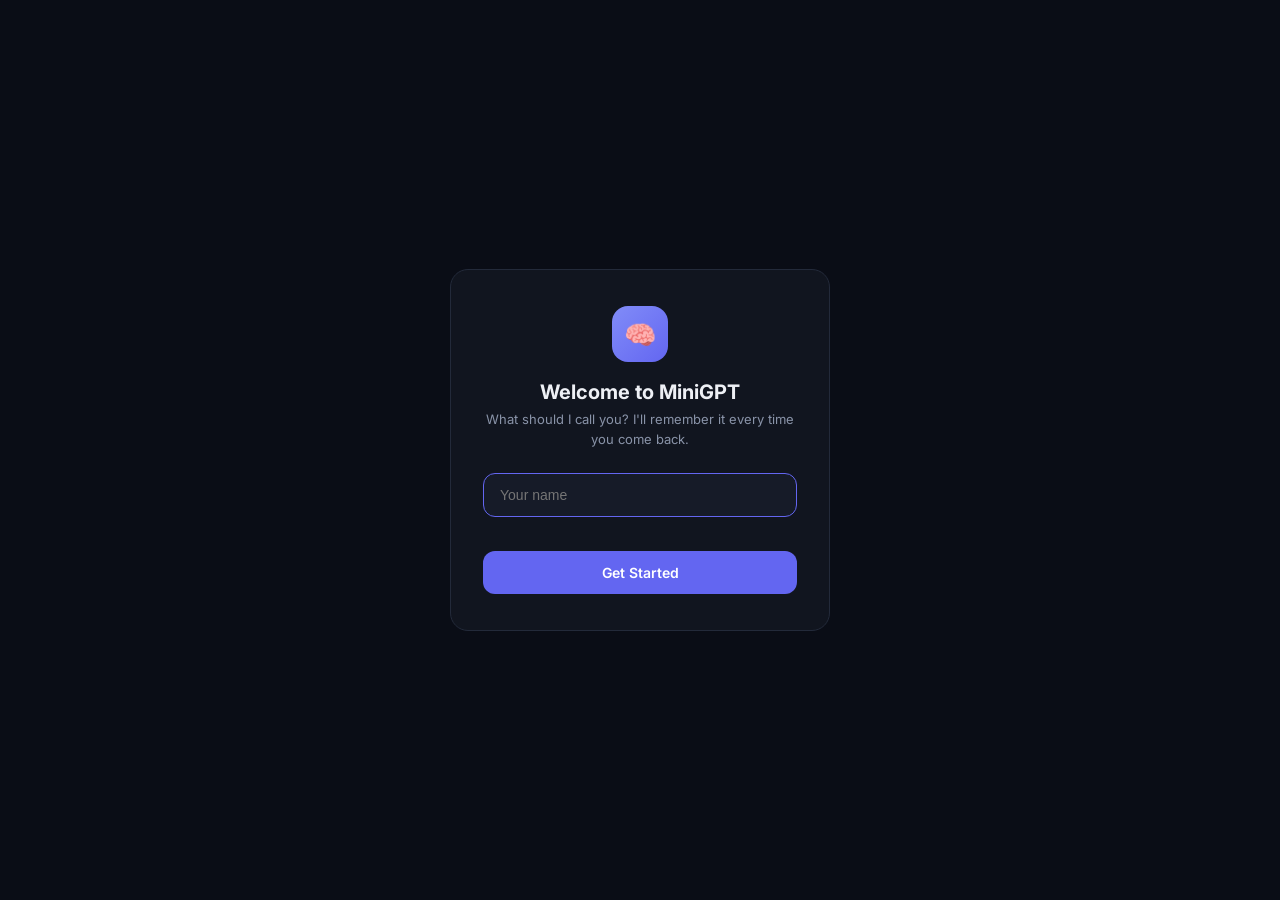
<file: index.html>
<!DOCTYPE html>
<html lang="en">

<head>
  <meta charset="UTF-8">
  <meta name="viewport" content="width=device-width, initial-scale=1">
  <title>MiniGPT</title>
  <link href="https://fonts.googleapis.com/css2?family=Inter:wght@400;500;600;700&display=swap" rel="stylesheet">
  <link rel="stylesheet" href="shared.css">
  <style>
    .app-grid {
      flex: 1;
      min-height: 0;
      display: grid;
      grid-template-columns: 264px 1fr 340px;
      overflow: hidden;
    }

    .mini-bar {
      display: flex;
      flex-direction: column;
      gap: 2px;
    }

    .mini-bar.empty {
      opacity: .6;
    }

    .mini-controls {
      display: flex;
      align-items: center;
      gap: 10px;
      margin-top: 8px;
    }

    .mini-time {
      font-size: 10.5px;
      color: var(--dim2);
      width: 32px;
      flex: none;
      text-align: center;
    }

    .mini-controls input[type=range] {
      -webkit-appearance: none;
      flex: 1;
      height: 4px;
      border-radius: 2px;
      background: var(--line);
      outline: none;
    }

    .mini-controls input[type=range]::-webkit-slider-thumb {
      -webkit-appearance: none;
      width: 12px;
      height: 12px;
      border-radius: 50%;
      background: var(--purple);
      cursor: pointer;
    }

    .mini-controls input[type=range]:disabled::-webkit-slider-thumb {
      background: var(--dim2);
    }

    #miniPlayBtn {
      width: 36px;
      height: 36px;
      border-radius: 50%;
      background: var(--purple);
      border: none;
      color: #fff;
      font-size: 14px;
      cursor: pointer;
      flex: none;
    }

    #miniPlayBtn:disabled {
      background: var(--panel2);
      color: var(--dim2);
      cursor: not-allowed;
    }

    .sec-label {
      font-size: 11px;
      color: var(--dim2);
      font-weight: 600;
      text-transform: uppercase;
      letter-spacing: .04em;
      padding: 0 4px;
    }

    .mode-card {
      background: var(--panel2);
      border: 1px solid var(--line);
      border-radius: 12px;
      padding: 12px;
      display: flex;
      align-items: center;
      gap: 10px;
      text-decoration: none;
      color: inherit;
      cursor: pointer;
    }

    .mode-card:hover {
      border-color: var(--purple);
    }

    .mode-card .ic {
      width: 34px;
      height: 34px;
      border-radius: 9px;
      background: #16412c;
      color: var(--green);
      display: flex;
      align-items: center;
      justify-content: center;
      font-size: 15px;
      flex: none;
    }

    .mode-card .t {
      font-weight: 600;
      font-size: 13px;
    }

    .mode-card .s {
      font-size: 11px;
      color: var(--dim);
    }

    .qa {
      display: flex;
      flex-direction: column;
      gap: 6px;
    }

    .qa button {
      all: unset;
      display: flex;
      align-items: center;
      gap: 10px;
      padding: 9px 10px;
      border-radius: 9px;
      color: var(--dim);
      font-size: 13px;
      cursor: pointer;
      width: 100%;
      box-sizing: border-box;
    }

    .qa button:hover {
      background: var(--panel2);
      color: var(--text);
    }

    #voice {
      margin-top: auto;
      background: var(--panel2);
      border: 1px solid var(--line);
      border-radius: 14px;
      padding: 16px;
      text-align: center;
      transition: all 0.3s ease;
    }

    #voice.listening {
      border-color: var(--red);
      background: rgba(239, 68, 68, 0.08);
    }

    #voice.speaking {
      border-color: var(--purple);
      background: rgba(99, 102, 241, 0.08);
    }

    #voice .dot {
      width: 6px;
      height: 6px;
      background: var(--green);
      border-radius: 50%;
      display: inline-block;
      margin-right: 6px;
      transition: background-color 0.3s ease;
    }

    #voice.listening .dot {
      background: var(--red);
      box-shadow: 0 0 8px var(--red);
      animation: pulse 1.2s infinite;
    }

    #voice.speaking .dot {
      background: var(--purple);
      box-shadow: 0 0 8px var(--purple);
      animation: pulse 1.2s infinite;
    }

    #voice .say {
      font-size: 11px;
      color: var(--dim2);
      margin: 2px 0 12px;
      transition: color 0.3s ease;
    }

    #voice .mic {
      width: 56px;
      height: 56px;
      border-radius: 50%;
      background: var(--purple);
      border: none;
      color: #fff;
      font-size: 20px;
      cursor: pointer;
      transition: all 0.2s ease;
    }

    #voice .mic:hover {
      transform: scale(1.05);
    }

    #voice.listening .mic {
      background: var(--red);
      animation: micPulse 1.2s infinite;
    }

    #voice.speaking .mic {
      background: #4f46e5;
    }

    .mic-input-btn {
      width: 42px;
      height: 42px;
      border-radius: 50%;
      background: var(--panel2);
      border: 1px solid var(--line);
      color: var(--dim);
      font-size: 16px;
      cursor: pointer;
      display: flex;
      align-items: center;
      justify-content: center;
      transition: all 0.2s ease;
    }

    .mic-input-btn:hover {
      border-color: var(--purple);
      color: var(--text);
    }

    .mic-input-btn.listening {
      background: var(--red);
      border-color: var(--red);
      color: #fff;
      animation: micPulse 1.2s infinite;
    }

    @keyframes micPulse {
      0% {
        box-shadow: 0 0 0 0 rgba(239, 68, 68, 0.6);
      }
      70% {
        box-shadow: 0 0 0 12px rgba(239, 68, 68, 0);
      }
      100% {
        box-shadow: 0 0 0 0 rgba(239, 68, 68, 0);
      }
    }

    @keyframes pulse {
      0%, 100% { opacity: 1; }
      50% { opacity: 0.3; }
    }

    #main {
      display: flex;
      flex-direction: column;
      min-width: 0;
    }

    #top {
      padding: 20px 28px;
      border-bottom: 1px solid var(--line);
      display: flex;
      justify-content: space-between;
      align-items: center;
    }

    #top h2 {
      font-size: 21px;
      font-weight: 700;
    }

    #top p {
      font-size: 12.5px;
      color: var(--dim);
      margin-top: 2px;
    }

    #search {
      background: var(--panel2);
      border: 1px solid var(--line);
      border-radius: 10px;
      padding: 9px 14px;
      color: var(--dim);
      font-size: 13px;
      width: 220px;
    }

    #avatar {
      width: 34px;
      height: 34px;
      border-radius: 50%;
      background: var(--purple-dim);
      display: flex;
      align-items: center;
      justify-content: center;
      font-weight: 600;
    }

    #log {
      flex: 1;
      overflow-y: auto;
      padding: 24px 28px;
      display: flex;
      flex-direction: column;
      gap: 18px;
    }

    .msg {
      display: flex;
      gap: 10px;
      max-width: 70%;
    }

    .msg.user {
      align-self: flex-end;
      flex-direction: row-reverse;
    }

    .msg .av {
      width: 30px;
      height: 30px;
      border-radius: 50%;
      flex: none;
      display: flex;
      align-items: center;
      justify-content: center;
      font-size: 14px;
    }

    .msg.bot .av {
      background: var(--purple-dim);
    }

    .msg.user .av {
      background: var(--panel2);
    }

    .bubble {
      background: var(--panel2);
      border: 1px solid var(--line);
      border-radius: 14px;
      padding: 13px 16px;
      line-height: 1.55;
    }

    .msg.user .bubble {
      background: var(--purple);
      border-color: var(--purple);
    }

    .bubble time {
      display: block;
      font-size: 10.5px;
      color: var(--dim2);
      margin-top: 6px;
    }

    .bubble code {
      display: block;
      background: var(--bg);
      border: 1px solid var(--line);
      border-radius: 8px;
      padding: 10px 12px;
      margin: 8px 0;
      font-family: monospace;
      font-size: 12.5px;
      color: #a5b4fc;
    }

    #inputbar {
      padding: 16px 28px 22px;
      display: flex;
      gap: 10px;
      align-items: center;
    }

    #inputbar input {
      flex: 1;
      background: var(--panel2);
      border: 1px solid var(--line);
      border-radius: 14px;
      padding: 13px 16px;
      color: var(--text);
      font-size: 13.5px;
    }

    #inputbar .send {
      width: 42px;
      height: 42px;
      border-radius: 50%;
      background: var(--purple);
      border: none;
      color: #fff;
      cursor: pointer;
    }

    #right {
      background: var(--panel);
      border-left: 1px solid var(--line);
      padding: 20px;
      overflow-y: auto;
      display: flex;
      flex-direction: column;
      gap: 16px;
    }

    /* Laptop layout only (right panel visible): the music card lives in
       the right column permanently, so the popup dock + its toggle are
       hidden here. Narrower screens hide #right, so they keep the dock. */
    @media (min-width: 1101px) {
      #miniRightDock,
      #miniRightDockToggle {
        display: none !important;
      }
    }

    /* Video slot: the shell floats the (single) YouTube player frame over
       this box when a YouTube track is playing. */
    .np-video {
      display: none;
      width: 100%;
      aspect-ratio: 16 / 9;
      border-radius: 10px;
      background: #000;
      margin-bottom: 10px;
    }

    .mini-bar.has-video .np-video {
      display: block;
    }

    .mini-bar.has-video .np-art {
      display: none;
    }

    .card {
      background: var(--panel2);
      border: 1px solid var(--line);
      border-radius: 14px;
      padding: 16px;
    }

    .card h3 {
      font-size: 12.5px;
      font-weight: 600;
      display: flex;
      justify-content: space-between;
      align-items: center;
      margin-bottom: 12px;
    }

    .card h3 .link {
      color: var(--purple);
      font-weight: 500;
      font-size: 11.5px;
      text-decoration: none;
      cursor: pointer;
    }

    .np-art {
      width: 100%;
      height: 90px;
      border-radius: 10px;
      background: linear-gradient(135deg, #4c3a7a, #1e3a5f);
      margin-bottom: 10px;
    }

    .np-title {
      font-weight: 600;
      font-size: 13.5px;
    }

    .np-sub {
      font-size: 11.5px;
      color: var(--dim);
      margin-top: 2px;
    }

    .np-controls {
      display: flex;
      align-items: center;
      justify-content: center;
      gap: 12px;
      margin: 12px 0 6px;
    }

    .np-ctrl-btn {
      all: unset;
      width: 32px;
      height: 32px;
      border-radius: 50%;
      background: var(--bg);
      border: 1px solid var(--line);
      color: var(--dim);
      display: flex;
      align-items: center;
      justify-content: center;
      font-size: 13px;
      cursor: pointer;
      transition: all 0.2s ease;
    }

    .np-ctrl-btn:hover {
      border-color: var(--purple);
      color: var(--text);
      background: var(--panel2);
    }

    .bar {
      height: 3px;
      background: var(--line);
      border-radius: 2px;
      margin-top: 6px;
    }

    .bar span {
      display: block;
      width: 22%;
      height: 100%;
      background: var(--purple);
      border-radius: 2px;
    }

    .times {
      display: flex;
      justify-content: space-between;
      font-size: 10.5px;
      color: var(--dim2);
      margin-top: 4px;
    }

    .mini-auto-btn {
      all: unset;
      display: block;
      width: 100%;
      box-sizing: border-box;
      margin-top: 10px;
      padding: 7px 10px;
      background: var(--bg);
      border: 1px solid var(--line);
      border-radius: 8px;
      color: var(--dim);
      font-size: 11.5px;
      font-weight: 500;
      text-align: center;
      cursor: pointer;
      transition: all 0.2s ease;
    }

    .mini-auto-btn:hover {
      border-color: var(--purple);
      color: var(--text);
      background: var(--panel);
    }

    .act-row,
    .mem-row {
      display: flex;
      gap: 10px;
      align-items: flex-start;
      padding: 8px 0;
    }

    .act-row .ic,
    .mem-row .ic {
      width: 28px;
      height: 28px;
      border-radius: 8px;
      background: var(--bg);
      flex: none;
      display: flex;
      align-items: center;
      justify-content: center;
      font-size: 12px;
    }

    .act-row .t,
    .mem-row .t {
      font-size: 12.5px;
    }

    .act-row .s {
      font-size: 10.5px;
      color: var(--dim2);
    }

    .empty {
      font-size: 12px;
      color: var(--dim2);
      padding: 6px 0;
    }

    @media (max-width: 1100px) {
      .app-grid {
        grid-template-columns: 220px minmax(0, 1fr);
      }

      #right {
        display: none;
      }

      .msg {
        max-width: 85%;
      }
    }

    @media (max-width: 760px) {
      .app-grid {
        grid-template-columns: minmax(0, 1fr);
        grid-template-rows: auto minmax(180px, 1fr) auto;
      }

      #sidebar>div:not(.brand) {
        display: none;
      }

      #top {
        padding: 14px 16px;
      }

      #log {
        padding: 16px;
        gap: 12px;
      }

      .msg {
        max-width: 92%;
      }

      #inputbar {
        padding: 10px 14px 14px;
      }

      #right {
        display: none;
      }
    }

    @media (max-width: 420px) {
      #top h2 {
        font-size: 18px;
      }

      #top p {
        max-width: 230px;
      }

      #log {
        padding: 12px 10px;
      }

      .msg {
        max-width: 100%;
      }

      .bubble {
        min-width: 0;
        overflow-wrap: anywhere;
        padding: 10px 12px;
      }

      #inputbar {
        padding: 8px 10px 12px;
      }
    }
  </style>
</head>

<body>
  <div class="app-grid">
    <div id="sidebar">
      <div class="brand">
        <div class="logo">🧠</div>
        <div>
          <h1>MiniGPT</h1>
          <p>Your AI Companion</p>
        </div>
      </div>
      <nav>
        <a href="index.html" class="active"><span class="ic">💬</span>Chat</a>
        <a href="music.html"><span class="ic">🎵</span>Music</a>
        <a href="memory.html"><span class="ic">🧠</span>Memory</a>
        <a href="modes.html"><span class="ic">▦</span>Modes</a>
        <a href="tools.html"><span class="ic">🔧</span>Tools</a>
        <a href="settings.html"><span class="ic">⚙</span>Settings</a>
      </nav>
      <div>
        <div class="sec-label" style="margin-bottom:8px;">Current Mode</div>
        <a class="mode-card" href="modes.html">
          <div class="ic" id="modeIcon">📗</div>
          <div>
            <div class="t" id="modeName">Study Mode</div>
            <div class="s">Focus · Learn · Grow</div>
          </div>
        </a>
      </div>
      <div>
        <div style="display:flex;justify-content:space-between;align-items:center;margin-bottom:8px;">
          <div class="sec-label">API Usage</div>
          <span id="overallUsageStatus" class="usage-badge normal">Normal</span>
        </div>
        <div class="card" style="padding:12px;margin:0;">
          <div id="usageContent" class="usage-card">
            <div class="empty">Loading usage…</div>
          </div>
          <div style="margin-top:10px;display:flex;justify-content:space-between;align-items:center;font-size:10px;color:var(--dim2);">
            <span>Resets daily</span>
            <span id="refreshUsageBtn" style="color:var(--purple);cursor:pointer;font-weight:600;">↻ Refresh</span>
          </div>
        </div>
      </div>
      <div id="voice">
        <div><span class="dot"></span><span id="voiceStatusText">Voice Assistant</span></div>
        <div class="say" id="voiceInstruction">Tap mic to speak</div>
        <button class="mic" id="micBtn" type="button" aria-label="Tap to speak">🎤</button>
      </div>
    </div>

    <div id="main">
      <div id="top">
        <div>
          <h2 id="greeting">Good morning 👋</h2>
          <p>I'm here to help with your questions, tasks, and goals.</p>
        </div>
        <div style="display:flex;gap:14px;align-items:center;">
          <div id="avatar">A</div>
        </div>
      </div>

      <div id="log">
        <div class="msg bot">
          <div class="av">🧠</div>
          <div class="bubble">Hello! I'm MiniGPT, a conversational AI that we built. I'm here to help you learn, create,
            solve problems, and make your daily life easier. What would you like to do today?<time>Just now</time></div>
        </div>
      </div>

      <div id="inputbar">
        <input id="prompt" placeholder="Type a message or tap mic to speak…">
        <button class="mic-input-btn" id="inputMicBtn" type="button" title="Tap to speak" aria-label="Voice input">🎤</button>
        <button class="send" id="send">➤</button>
      </div>
    </div>

    <div id="right">
      <div class="card">
        <h3>Music <a class="link" href="music.html">Open player</a></h3>
        <div class="mini-bar empty" id="miniPlayerBar">
          <div class="np-art" id="miniArt"></div>
          <div class="np-video" id="npVideoSlot"></div>
          <div class="np-title" id="miniTitle">Nothing playing</div>
          <div class="np-sub" id="miniArtist">Go to Music to search a song</div>
          <div class="np-controls">
            <button id="previousTrack" class="np-ctrl-btn" title="Previous (|<<)" aria-label="Previous Track">⏮</button>
            <button id="miniPlayBtn" disabled title="Play/Pause" aria-label="Play or Pause">▶</button>
            <button id="nextTrack" class="np-ctrl-btn" title="Next (>>|)" aria-label="Next Track">⏭</button>
          </div>
          <div class="mini-controls">
            <span class="mini-time" id="miniCur">0:00</span>
            <input type="range" id="miniSeek" min="0" max="100" value="0" disabled>
            <span class="mini-time" id="miniDur">0:00</span>
          </div>
          <button id="autoPlayTrack" class="mini-auto-btn" type="button">🔁 Auto Play: Off</button>
        </div>
      </div>
      <div class="card">
        <h3>Recent Activity <a class="link" id="toggleActivity" href="javascript:void(0)" style="display:none;">All</a></h3>
        <div id="activityList"></div>
      </div>
      <div class="card">
        <h3>Memory <a class="link" href="memory.html">View all</a></h3>
        <div id="memoryList"></div>
      </div>
    </div>
  </div>

  <audio id="miniAudio" preload="none"></audio>
  <script src="player.js"></script>

  <script>
    /* ---------- shared storage helpers ---------- */
    function getUsername() { return localStorage.getItem('mg_username') || ''; }
    if (!getUsername()) { location.href = 'welcome.html'; }

    function getActivity() { return JSON.parse(localStorage.getItem('mg_activity') || '[]'); }
    function addActivity(icon, text) {
      const arr = getActivity();
      arr.unshift({ icon, text, time: new Date().toLocaleTimeString([], { hour: '2-digit', minute: '2-digit' }) });
      localStorage.setItem('mg_activity', JSON.stringify(arr.slice(0, 20)));
      renderActivity();
    }
    function getMemory() { return JSON.parse(localStorage.getItem('mg_memory') || '[]'); }
    function addMemory(icon, text) {
      const arr = getMemory();
      if (!arr.some(m => m.text.toLowerCase() === text.toLowerCase())) {
        arr.unshift({ icon, text });
        localStorage.setItem('mg_memory', JSON.stringify(arr.slice(0, 30)));
        renderMemory();
        addActivity('📝', `Saved a note: ${text}`);
      }
    }
    function getMode() { return localStorage.getItem('mg_mode') || 'Study Mode'; }

    /* ---------- render right panel ---------- */
    let activityMinimized = true;
    function renderActivity() {
      const list = getActivity();
      const el = document.getElementById('activityList');
      const toggle = document.getElementById('toggleActivity');
      if (!el) return;

      if (!list.length) {
        el.innerHTML = `<div class="empty">No recent activity yet.</div>`;
        if (toggle) toggle.style.display = 'none';
        return;
      }

      if (toggle) {
        toggle.style.display = list.length > 1 ? 'inline' : 'none';
        toggle.textContent = activityMinimized ? `All (${list.length})` : 'Minimize';
      }

      const displayed = activityMinimized ? list.slice(0, 1) : list;
      el.innerHTML = displayed.map(a =>
        `<div class="act-row"><div class="ic">${a.icon}</div><div><div class="t">${a.text}</div><div class="s">${a.time}</div></div></div>`
      ).join('');
    }
    function renderMemory() {
      const list = getMemory();
      const el = document.getElementById('memoryList');
      el.innerHTML = list.length ? list.slice(0, 4).map(m =>
        `<div class="mem-row"><div class="ic">${m.icon}</div><div class="t">${m.text}</div></div>`
      ).join('') : `<div class="empty">No memories yet.</div>`;
    }

    /* ---------- init page with username / mode ---------- */
    const userName = getUsername();
    const hour = new Date().getHours();
    const greetWord = hour < 12 ? 'Good morning' : hour < 18 ? 'Good afternoon' : 'Good evening';
    document.getElementById('greeting').textContent = `${greetWord}, ${userName} 👋`;
    document.getElementById('avatar').textContent = userName.charAt(0).toUpperCase();
    document.getElementById('modeName').textContent = getMode();
    renderActivity();
    renderMemory();

    /* ---------- chat ---------- */
    const log = document.getElementById('log');
    const chatHistory = [];
    function esc(s) { const d = document.createElement('div'); d.textContent = s; return d.innerHTML; }
    function memoryExtract(text) {
      const t = text.toLowerCase();
      const patterns = [
        { re: /i (?:really )?like ([a-z0-9 ,'-]+)/, icon: '❤', fmt: m => `You like ${m[1].trim()}.` },
        { re: /i (?:am|'m) (?:learning|studying) ([a-z0-9 ,'-]+)/, icon: '🌱', fmt: m => `You're learning ${m[1].trim()}.` },
        { re: /i prefer ([a-z0-9 ,'-]+)/, icon: '✦', fmt: m => `You prefer ${m[1].trim()}.` },
        { re: /my name is ([a-z0-9 ,'-]+)/, icon: '👤', fmt: m => `Your name is ${m[1].trim()}.` },
        { re: /i usually ([a-z0-9 ,'-]+)/, icon: '🕒', fmt: m => `You usually ${m[1].trim()}.` }
      ];
      for (const p of patterns) {
        const m = t.match(p.re);
        if (m) addMemory(p.icon, p.fmt(m).replace(/^./, c => c.toUpperCase()));
      }
    }
    let isChatInFlight = false;
    async function send() {
      if (isChatInFlight) return;
      const p = document.getElementById('prompt');
      const sendBtn = document.getElementById('send');
      const val = p.value.trim();
      if (!val) return;
      isChatInFlight = true;
      sendBtn.disabled = true;
      const time = new Date().toLocaleTimeString([], { hour: '2-digit', minute: '2-digit' });
      const urow = document.createElement('div');
      urow.className = 'msg user';
      urow.innerHTML = `<div class="av">👤</div><div class="bubble">${esc(val)}<time>${time}</time></div>`;
      log.appendChild(urow);
      chatHistory.push({ role: 'user', text: val });
      memoryExtract(val);
      p.value = '';
      p.disabled = true;
      log.scrollTop = log.scrollHeight;

      const thinking = document.createElement('div');
      thinking.className = 'msg bot';
      thinking.innerHTML = '<div class="av">🧠</div><div class="bubble">Thinking…</div>';
      log.appendChild(thinking);
      log.scrollTop = log.scrollHeight;

      try {
        const response = await fetch('/api/chat', {
          method: 'POST',
          headers: { 'Content-Type': 'application/json' },
          body: JSON.stringify({
            prompt: val,
            messages: chatHistory.slice(-12).map(h => ({
              role: h.role === 'bot' ? 'assistant' : h.role,
              content: h.text
            }))
          })
        });
        const responseText = await response.text();
        let data = {};
        if (responseText) {
          try { data = JSON.parse(responseText); }
          catch (parseError) { data = { error: responseText }; }
        }
        if (!response.ok) {
          if (data && data.error === 'API usage limit reached') {
            throw new Error(`Daily limit reached for Gemini (${data.used}/${data.limit} used). Further requests are paused until the quota resets.`);
          }
          throw new Error(data.error || `The AI service returned HTTP ${response.status}.`);
        }
        if (!data.reply) throw new Error('The AI service returned no reply.');
        const reply = esc(data.reply).replace(/\n/g, '<br>');
        chatHistory.push({ role: 'bot', text: data.reply });
        const btime = new Date().toLocaleTimeString([], { hour: '2-digit', minute: '2-digit' });
        thinking.querySelector('.bubble').innerHTML = `${reply}<time>${btime}</time>`;

        if (isVoiceActive) {
          speakReply(data.reply);
        }
      } catch (error) {
        const message = `I couldn't reach the AI service. ${esc(error.message)}`;
        thinking.querySelector('.bubble').innerHTML = message;
        if (isVoiceActive) {
          speakReply("Sorry, I could not reach the AI service.");
        }
      } finally {
        isChatInFlight = false;
        sendBtn.disabled = false;
        p.disabled = false;
        p.focus();
        log.scrollTop = log.scrollHeight;
        loadApiUsage();
      }
    }
    document.getElementById('send').onclick = send;
    document.getElementById('prompt').addEventListener('keydown', e => { if (e.key === 'Enter') send(); });

    /* ---------- activity toggle ---------- */
    const toggleActBtn = document.getElementById('toggleActivity');
    if (toggleActBtn) {
      toggleActBtn.onclick = (e) => {
        e.preventDefault();
        activityMinimized = !activityMinimized;
        renderActivity();
      };
    }

    /* ---------- Voice Assistant (Speech-to-Text & Text-to-Speech) ---------- */
    const SpeechRecognition = window.SpeechRecognition || window.webkitSpeechRecognition;
    let recognition = null;
    let isListening = false;
    let isVoiceActive = false;

    function updateVoiceUI(state, statusText, subText, micSymbol) {
      const voiceBox = document.getElementById('voice');
      const statusEl = document.getElementById('voiceStatusText');
      const subEl = document.getElementById('voiceInstruction');
      const sidebarMic = document.getElementById('micBtn');
      const inputMic = document.getElementById('inputMicBtn');

      if (voiceBox) {
        voiceBox.classList.remove('listening', 'speaking');
        if (state) voiceBox.classList.add(state);
      }
      if (inputMic) {
        inputMic.classList.remove('listening');
        if (state === 'listening') inputMic.classList.add('listening');
      }
      if (statusEl && statusText) statusEl.textContent = statusText;
      if (subEl && subText) subEl.textContent = subText;
      if (sidebarMic && micSymbol) sidebarMic.textContent = micSymbol;
    }

    if (SpeechRecognition) {
      recognition = new SpeechRecognition();
      recognition.continuous = false;
      recognition.interimResults = false;
      recognition.lang = 'en-US';

      recognition.onstart = () => {
        isListening = true;
        updateVoiceUI('listening', 'Listening…', 'Speak your question now', '⏹');
      };

      recognition.onresult = (event) => {
        const transcript = (event.results && event.results[0] && event.results[0][0] && event.results[0][0].transcript || '').trim();
        if (transcript) {
          const promptInput = document.getElementById('prompt');
          promptInput.value = transcript;
          isVoiceActive = true;
          send();
        }
      };

      recognition.onerror = (event) => {
        console.warn('Speech recognition error:', event.error);
        if (event.error === 'not-allowed') {
          updateVoiceUI(null, 'Mic Blocked', 'Allow microphone access in browser', '🎤');
        } else if (event.error === 'no-speech') {
          updateVoiceUI(null, 'Voice Assistant', 'No speech detected. Tap to retry', '🎤');
        } else {
          updateVoiceUI(null, 'Voice Assistant', 'Tap mic to speak', '🎤');
        }
      };

      recognition.onend = () => {
        isListening = false;
        if (!window.speechSynthesis || !window.speechSynthesis.speaking) {
          updateVoiceUI(null, 'Voice Assistant', 'Tap mic to speak', '🎤');
        }
      };
    }

    function speakReply(text) {
      if (!window.speechSynthesis) return;
      window.speechSynthesis.cancel();

      const clean = text
        .replace(/```[\s\S]*?```/g, 'Here is the code block.')
        .replace(/`([^`]+)`/g, '$1')
        .replace(/[*_~#]/g, '')
        .replace(/https?:\/\/\S+/g, '')
        .trim();

      if (!clean) return;

      const utterance = new SpeechSynthesisUtterance(clean);
      utterance.lang = 'en-US';
      utterance.rate = 1.0;
      utterance.pitch = 1.0;

      utterance.onstart = () => {
        updateVoiceUI('speaking', 'Speaking…', 'MiniGPT is answering', '🔊');
      };

      utterance.onend = () => {
        updateVoiceUI(null, 'Voice Assistant', 'Tap mic to speak', '🎤');
        isVoiceActive = false;
      };

      utterance.onerror = () => {
        updateVoiceUI(null, 'Voice Assistant', 'Tap mic to speak', '🎤');
        isVoiceActive = false;
      };

      const voices = window.speechSynthesis.getVoices();
      const voice = voices.find(v => v.lang.startsWith('en') && (v.name.includes('Google') || v.name.includes('Natural') || v.name.includes('Samantha') || v.name.includes('David') || v.name.includes('Jenny')));
      if (voice) utterance.voice = voice;

      window.speechSynthesis.speak(utterance);
    }

    function toggleMic() {
      if (window.speechSynthesis && window.speechSynthesis.speaking) {
        window.speechSynthesis.cancel();
        updateVoiceUI(null, 'Voice Assistant', 'Tap mic to speak', '🎤');
        isVoiceActive = false;
        return;
      }

      if (!SpeechRecognition) {
        alert('Speech recognition is not supported in this browser. Please try Chrome, Edge, or Safari.');
        return;
      }

      if (isListening) {
        recognition.stop();
      } else {
        try {
          recognition.start();
        } catch (err) {
          console.warn('Speech recognition start error:', err);
        }
      }
    }

    const micBtn = document.getElementById('micBtn');
    if (micBtn) micBtn.onclick = toggleMic;

    const inputMicBtn = document.getElementById('inputMicBtn');
    if (inputMicBtn) inputMicBtn.onclick = toggleMic;

    /* ---------- quick music actions ---------- */
    document.getElementById('previousTrack').onclick = () => window.MiniGPTPlayer.previous();
    document.getElementById('nextTrack').onclick = () => window.MiniGPTPlayer.next();
    document.getElementById('autoPlayTrack').onclick = () => window.MiniGPTPlayer.toggleAutoPlay();

    /* ---------- music card (right panel): play icon + inline video ---------- */
    const laptopQuery = window.matchMedia('(min-width: 1101px)');
    const rightPanel = document.getElementById('right');
    const miniBar = document.getElementById('miniPlayerBar');
    const videoSlot = document.getElementById('npVideoSlot');
    const miniPlay = document.getElementById('miniPlayBtn');

    function currentMusicState() {
      return (window.MiniGPTPlayer && window.MiniGPTPlayer.getState()) || {};
    }
    function syncMusicCard(state) {
      state = state || currentMusicState();
      miniPlay.textContent = state.playing ? '\u275A\u275A' : '\u25B6';
      const autoBtn = document.getElementById('autoPlayTrack');
      if (autoBtn) autoBtn.textContent = state.autoPlay ? '🔁 Auto Play: On' : '🔁 Auto Play: Off';
      const wantsVideo = laptopQuery.matches && state.provider === 'youtube' && Boolean(state.videoId);
      miniBar.classList.toggle('has-video', wantsVideo);
      reportVideoSlot(wantsVideo);
    }

    /* Tell the shell where to float the player frame (and how much of it is
       actually visible inside the scrolling right panel). */
    function reportVideoSlot(wantsVideo) {
      if (window.parent === window) return;
      let msg = { type: 'video-slot', visible: false };
      if (wantsVideo) {
        const r = videoSlot.getBoundingClientRect();
        const c = rightPanel.getBoundingClientRect();
        const vis = {
          left: Math.max(r.left, c.left), top: Math.max(r.top, c.top),
          right: Math.min(r.right, c.right), bottom: Math.min(r.bottom, c.bottom)
        };
        if (r.width > 40 && vis.right - vis.left > 40 && vis.bottom - vis.top > 20) {
          msg = {
            type: 'video-slot', visible: true,
            rect: { left: r.left, top: r.top, width: r.width, height: r.height },
            clip: { top: vis.top - r.top, right: r.right - vis.right, bottom: r.bottom - vis.bottom, left: vis.left - r.left }
          };
        }
      }
      window.parent.postMessage(msg, window.location.origin);
    }
    function refreshVideoSlot() { reportVideoSlot(miniBar.classList.contains('has-video')); }

    window.addEventListener('message', e => {
      if (e.origin !== window.location.origin || !e.data) return;
      if (e.data.type === 'player-state') syncMusicCard(e.data.state);
      if (e.data.type === 'video-slot-request') syncMusicCard();
    });
    rightPanel.addEventListener('scroll', refreshVideoSlot);
    window.addEventListener('resize', () => syncMusicCard());
    document.addEventListener('DOMContentLoaded', () => {
      syncMusicCard();
      loadApiUsage();
    });
    syncMusicCard();

    /* ---------- API Usage Tracker ---------- */
    async function loadApiUsage() {
      try {
        const res = await fetch('/api/usage');
        if (!res.ok) return;
        const data = await res.json();
        renderApiUsage(data);
      } catch (err) {
        // network issue
      }
    }

    function renderApiUsage(data) {
      const container = document.getElementById('usageContent');
      if (!container || !data) return;

      const services = [
        { key: 'gemini', label: 'Gemini' },
        { key: 'youtube', label: 'YouTube' }
      ];

      let worstStatus = 'normal';
      const statusRank = { normal: 0, warning: 1, critical: 2, exhausted: 3 };

      let html = '';
      services.forEach(svc => {
        const info = data[svc.key] || { used: 0, limit: 1000, remaining: 1000, percentage: 0, status: 'normal' };
        const status = info.status || 'normal';
        if ((statusRank[status] || 0) > (statusRank[worstStatus] || 0)) {
          worstStatus = status;
        }

        const pct = Math.min(100, Math.max(0, info.percentage || 0));
        html += `
          <div class="usage-row">
            <div class="usage-row-head">
              <span>${svc.label}</span>
              <span class="usage-counts">${info.used} / ${info.limit}</span>
            </div>
            <div class="usage-bar-track">
              <div class="usage-bar-fill ${status}" style="width: ${pct}%"></div>
            </div>
            <div class="usage-sub">
              <span>Remaining: ${info.remaining}</span>
              <span>${pct.toFixed(1)}%</span>
            </div>
            ${status === 'warning' ? '<div class="usage-alert warning">⚠️ Approaching daily limit</div>' : ''}
            ${status === 'critical' ? '<div class="usage-alert critical">⚠️ High usage: limit nearly reached</div>' : ''}
            ${status === 'exhausted' ? '<div class="usage-alert exhausted">⛔ Daily limit reached. Calls paused.</div>' : ''}
          </div>
        `;
      });

      container.innerHTML = html;

      const badge = document.getElementById('overallUsageStatus');
      if (badge) {
        badge.className = `usage-badge ${worstStatus}`;
        badge.textContent = worstStatus === 'normal' ? 'Normal' :
                            worstStatus === 'warning' ? 'Warning' :
                            worstStatus === 'critical' ? 'High Usage' : 'Limit Reached';
      }
    }

    const refreshBtn = document.getElementById('refreshUsageBtn');
    if (refreshBtn) refreshBtn.onclick = () => loadApiUsage();

    loadApiUsage();
    setInterval(loadApiUsage, 30000);
  </script>
</body>

</html>
</file>
<file: shared.css>
:root {
    --bg: #0a0d16;
    --panel: #11151f;
    --panel2: #161b28;
    --line: #232a3a;
    --text: #eef0f5;
    --dim: #8993a8;
    --dim2: #5d6579;
    --purple: #6366f1;
    --purple-dim: #3730a3;
    --green: #22c55e;
    --red: #ef4444;
}

* {
    box-sizing: border-box;
    margin: 0;
    padding: 0;
}

body {
    background: var(--bg);
    color: var(--text);
    font-family: 'Inter', sans-serif;
    font-size: 14px;
    display: flex;
    flex-direction: column;
    height: 100vh;
    overflow: hidden;
}

.app-grid {
    flex: 1;
    min-height: 0;
    display: grid;
    grid-template-columns: 264px 1fr;
    overflow: hidden;
}

::-webkit-scrollbar {
    width: 6px;
}

::-webkit-scrollbar-thumb {
    background: var(--line);
    border-radius: 3px;
}

#sidebar {
    background: var(--panel);
    border-right: 1px solid var(--line);
    padding: 22px 16px;
    display: flex;
    flex-direction: column;
    gap: 22px;
    overflow-y: auto;
}

.brand {
    display: flex;
    align-items: center;
    gap: 10px;
    padding: 0 4px;
}

.brand .logo {
    width: 38px;
    height: 38px;
    border-radius: 11px;
    background: linear-gradient(135deg, #818cf8, #6366f1);
    display: flex;
    align-items: center;
    justify-content: center;
    font-size: 18px;
}

.brand h1 {
    font-size: 16px;
    font-weight: 700;
}

.brand p {
    font-size: 11px;
    color: var(--dim);
}

nav {
    display: flex;
    flex-direction: column;
    gap: 2px;
}

nav a {
    display: flex;
    align-items: center;
    gap: 12px;
    padding: 10px 12px;
    border-radius: 10px;
    color: var(--dim);
    text-decoration: none;
    font-weight: 500;
    font-size: 13.5px;
}

nav a .ic {
    width: 18px;
    text-align: center;
}

nav a.active {
    background: var(--purple);
    color: #fff;
}

nav a:hover:not(.active) {
    background: var(--panel2);
    color: var(--text);
}

#main {
    display: flex;
    flex-direction: column;
    min-width: 0;
    overflow-y: auto;
}

#top {
    padding: 20px 28px;
    border-bottom: 1px solid var(--line);
}

#top h2 {
    font-size: 21px;
    font-weight: 700;
}

#top p {
    font-size: 12.5px;
    color: var(--dim);
    margin-top: 2px;
}

@media (max-width: 760px) {
    .app-grid {
        grid-template-columns: minmax(0, 1fr);
        grid-template-rows: auto minmax(0, 1fr);
    }

    #sidebar {
        gap: 8px;
        padding: 10px 12px;
        border-right: 0;
        border-bottom: 1px solid var(--line);
        overflow: hidden;
    }

    .brand .logo {
        width: 34px;
        height: 34px;
        font-size: 16px;
    }

    .brand p {
        display: none;
    }

    nav {
        flex-direction: row;
        gap: 4px;
        min-width: 0;
        overflow-x: auto;
        scrollbar-width: none;
    }

    nav::-webkit-scrollbar {
        display: none;
    }

    nav a {
        flex: 0 0 auto;
        gap: 6px;
        padding: 8px 9px;
        font-size: 12px;
    }

    nav a .ic {
        width: auto;
    }

    #main {
        min-height: 0;
    }

    #top {
        padding: 16px 18px;
    }

    #content {
        width: 100%;
        max-width: 100%;
        padding: 20px 16px;
    }
}

@media (max-width: 600px) {
    #main #content {
        padding: 16px 12px;
        grid-template-columns: minmax(0, 1fr);
    }

    .search-row {
        flex-direction: column;
        align-items: stretch;
    }

    .search-row input,
    .search-row select,
    .search-row button {
        width: 100%;
        min-width: 0;
    }

    .addrow {
        flex-wrap: wrap;
    }

    .addrow input {
        width: 100%;
        min-width: 0;
    }

    .addrow button {
        width: 100%;
    }
}

/* ---- API Usage UI ---- */
.usage-card {
    display: flex;
    flex-direction: column;
    gap: 12px;
}

.usage-row {
    display: flex;
    flex-direction: column;
    gap: 5px;
}

.usage-row-head {
    display: flex;
    justify-content: space-between;
    align-items: center;
    font-size: 12.5px;
    font-weight: 600;
}

.usage-counts {
    font-size: 11.5px;
    color: var(--dim);
    font-family: monospace;
}

.usage-bar-track {
    height: 6px;
    background: var(--bg);
    border: 1px solid var(--line);
    border-radius: 4px;
    overflow: hidden;
    position: relative;
}

.usage-bar-fill {
    height: 100%;
    border-radius: 4px;
    transition: width 0.3s ease, background-color 0.3s ease;
    background: var(--purple);
}

.usage-bar-fill.normal {
    background: var(--purple);
}

.usage-bar-fill.warning {
    background: #f59e0b;
}

.usage-bar-fill.critical {
    background: #f97316;
}

.usage-bar-fill.exhausted {
    background: var(--red);
}

.usage-sub {
    display: flex;
    justify-content: space-between;
    font-size: 10.5px;
    color: var(--dim2);
}

.usage-badge {
    font-size: 10px;
    font-weight: 600;
    padding: 2px 7px;
    border-radius: 8px;
    text-transform: uppercase;
    letter-spacing: 0.03em;
}

.usage-badge.normal {
    background: rgba(34, 197, 94, 0.15);
    color: var(--green);
}

.usage-badge.warning {
    background: rgba(245, 158, 11, 0.15);
    color: #f59e0b;
}

.usage-badge.critical {
    background: rgba(249, 115, 22, 0.15);
    color: #f97316;
}

.usage-badge.exhausted {
    background: rgba(239, 68, 68, 0.15);
    color: var(--red);
}

.usage-alert {
    font-size: 11px;
    padding: 5px 9px;
    border-radius: 7px;
    line-height: 1.4;
    margin-top: 4px;
}

.usage-alert.warning {
    background: rgba(245, 158, 11, 0.1);
    color: #fbbf24;
    border: 1px solid rgba(245, 158, 11, 0.25);
}

.usage-alert.critical {
    background: rgba(249, 115, 22, 0.1);
    color: #fb923c;
    border: 1px solid rgba(249, 115, 22, 0.25);
}

.usage-alert.exhausted {
    background: rgba(239, 68, 68, 0.1);
    color: #f87171;
    border: 1px solid rgba(239, 68, 68, 0.25);
}
</file>
